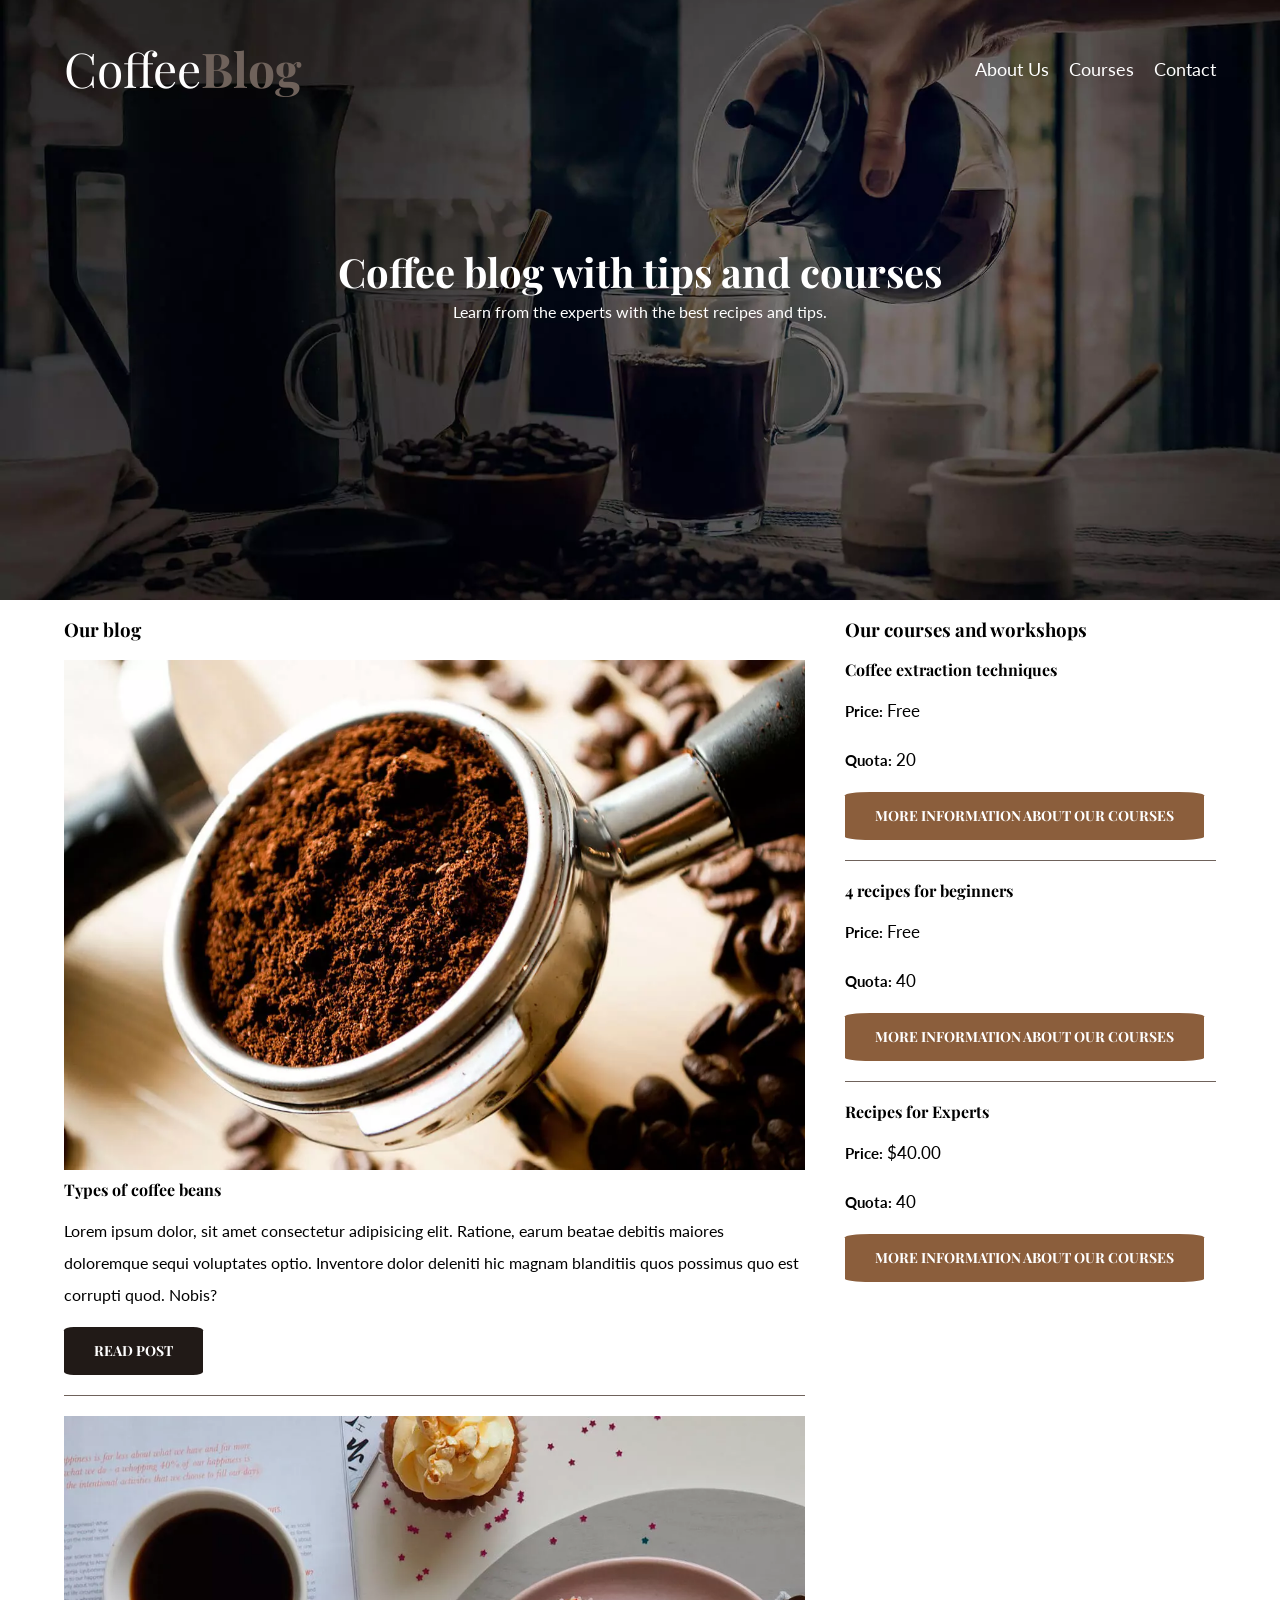
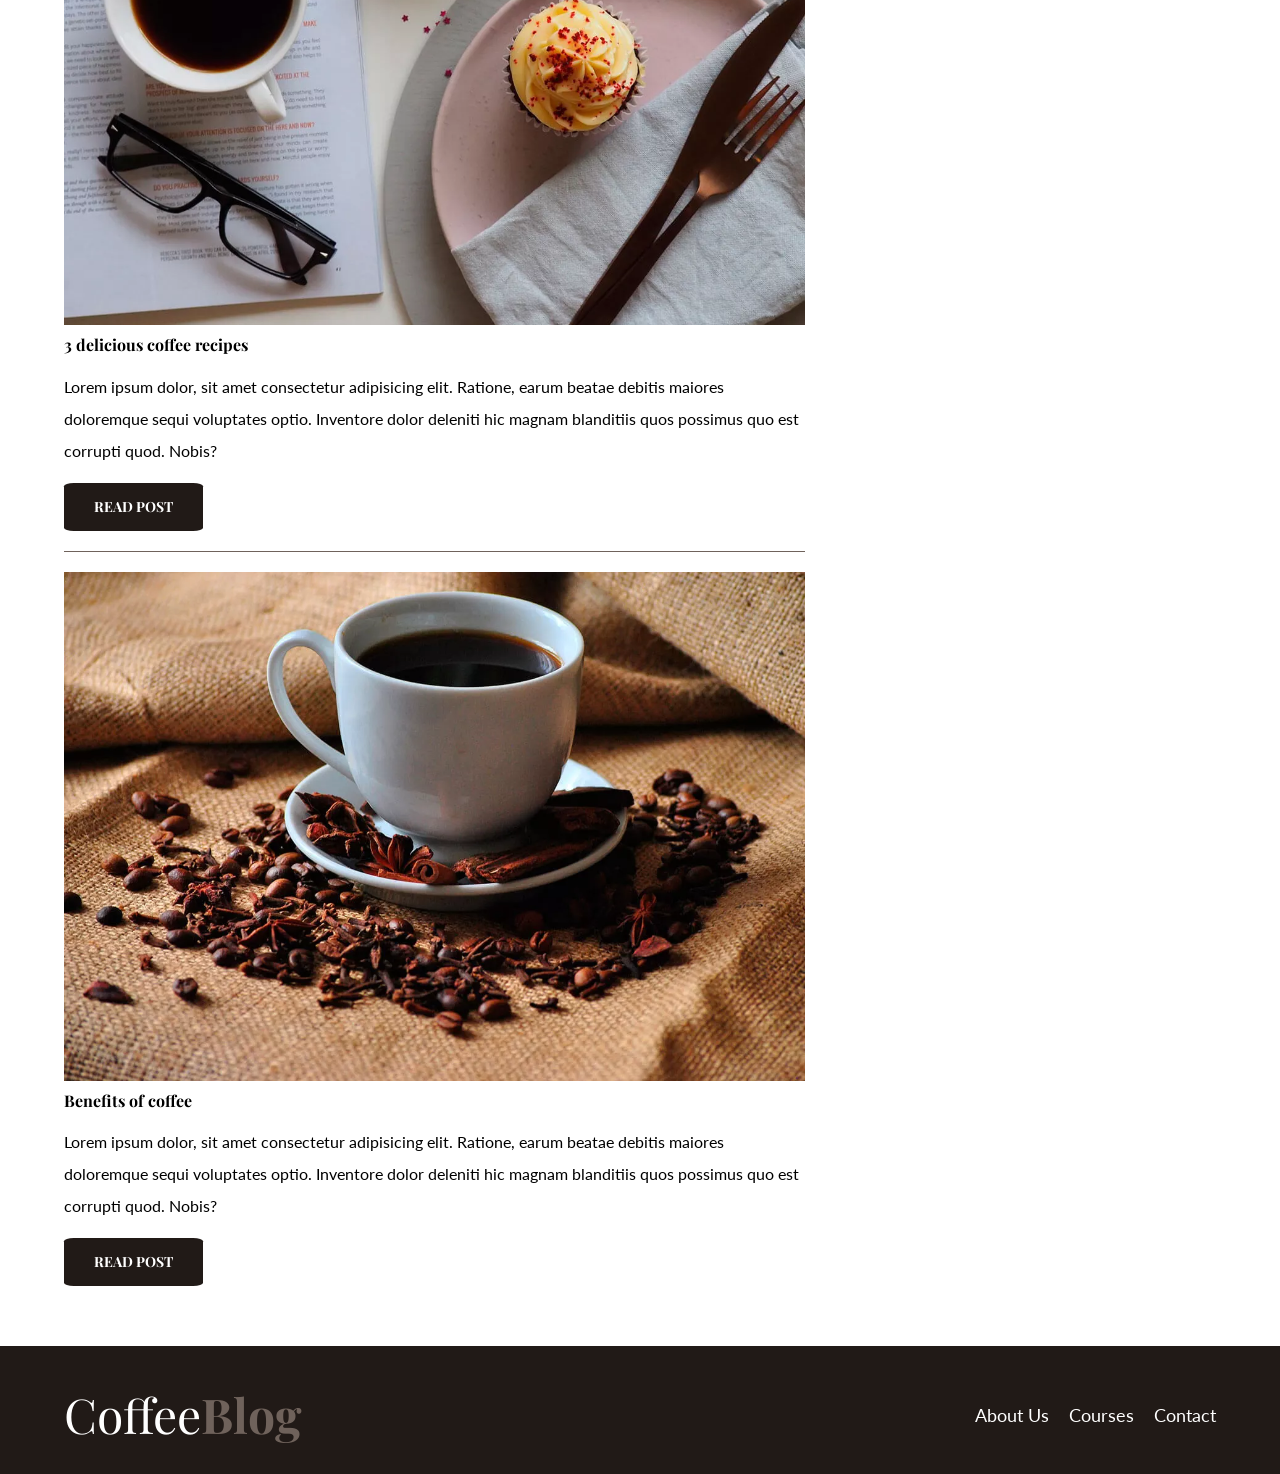
<file: index.html>
<!DOCTYPE html>
<html lang="en">
<head>
    <meta charset="UTF-8">
    <meta name="viewport" content="width=device-width, initial-scale=1.0">
    <title>The Coffee Blog</title>
    <meta name="description" content="Coffee blog website">


    <link rel="prefetch" href="about_us.html" as="document">

    <link rel="preload" href="style/normalize.css" as="style">
    <link rel="stylesheet" href="style/normalize.css">

    <link rel="preload" href="https://fonts.googleapis.com/css2?family=Lato:wght@400;700;900&family=Playfair+Display:wght@600;700;800&display=swap" crossorigin="crossorigin" as="font">
    <link href="https://fonts.googleapis.com/css2?family=Lato:wght@400;700;900&family=Playfair+Display:wght@600;700;800&display=swap" rel="stylesheet">

    <link rel="preload" href="style/styles.css" as="style">
    <link rel="stylesheet" href="style/styles.css">


</head>
<body>
    <header class="header">
            <div class="container">
                <div class="bar">
                    <a class="logo" href="index.html" >
                        <h1 class="logo__name no-margin center-text">Coffee<span class="logo__bold">Blog</span></h1>
                    </a>
                    <nav class="navigation">
                        <a href="about_us.html" class="navigation__link">About Us</a>
                        <a href="courses.html" class="navigation__link">Courses</a>
                        <a href="contact.html" class="navigation__link">Contact</a>
                    </nav>
                </div>
            </div>

        <div class="header__text">
            <h2 class="no-margin">Coffee blog with tips and courses</h2>
            <p class="no-margin">Learn from the experts with the best recipes and tips.</p>
        </div>
    </header>

    <div class="container content-main">
        <main class="blog">
            <h3>Our blog</h3>

            <article class="entry">
                <div class="entry__image">
                    <picture>
                        <source loading="lazy" srcset="img/blog1.webp" type="image/webp">
                        <img loading="lazy" src="img/blog1.jpg" alt="Image Blog">
                    </picture>
                    
                </div>

                <div class="entry__content">
                    <h4 class="no-margin">Types of coffee beans</h4>
                    <p>Lorem ipsum dolor, sit amet consectetur adipisicing elit. Ratione, earum beatae debitis maiores doloremque sequi voluptates optio. Inventore dolor deleniti hic magnam blanditiis quos possimus quo est corrupti quod. Nobis?</p>
                    <a href="entry.html" class="button button--first">Read post</a>
                </div>
            </article>

            <article class="entry">
                <div class="entry__image">
                    <picture>
                        <source loading="lazy" srcset="img/blog2.webp" type="image/webp">
                        <img loading="lazy" src="img/blog2.jpg" alt="Image Blog">
                    </picture>
                </div>

                <div class="entry__content">
                    <h4 class="no-margin">3 delicious coffee recipes</h4>
                    <p>Lorem ipsum dolor, sit amet consectetur adipisicing elit. Ratione, earum beatae debitis maiores doloremque sequi voluptates optio. Inventore dolor deleniti hic magnam blanditiis quos possimus quo est corrupti quod. Nobis?</p>
                    <a href="entry.html" class="button button--first">Read post</a>
                </div>
            </article>

            <article class="entry">
                <div class="entry__image">
                    <picture>
                        <source loading="lazy" srcset="img/blog3.webp" type="image/webp">
                        <img loading="lazy" src="img/blog3.jpg" alt="Image Blog">
                    </picture>
                </div>

                <div class="entry__content">
                    <h4 class="no-margin">Benefits of coffee</h4>
                    <p>Lorem ipsum dolor, sit amet consectetur adipisicing elit. Ratione, earum beatae debitis maiores doloremque sequi voluptates optio. Inventore dolor deleniti hic magnam blanditiis quos possimus quo est corrupti quod. Nobis?</p>
                    <a href="entry.html" class="button button--first">Read post</a>
                </div>
            </article>

        </main>
        <aside class="sidebar">
            <h3>Our courses and workshops</h3>
            <ul class="courses no-padding">
                <li class="widget-courses">
                    <h4 class="no-margin">Coffee extraction techniques</h4>
                    <p class="widget-courses__label">Price:
                        <span class="widget-courses__info"> Free</span>
                    </p>
                    <p class="widget-courses__label">Quota:
                        <span class="widget-courses__info"> 20</span>
                    </p>
                    <a href="entry.html" class="button button--secondary">More information about our courses</a>
                </li>

                <li class="widget-courses">
                    <h4 class="no-margin">4 recipes for beginners</h4>
                    <p class="widget-courses__label">Price:
                        <span class="widget-courses__info"> Free</span>
                    </p>
                    <p class="widget-courses__label">Quota:
                        <span class="widget-courses__info"> 40</span>
                    </p>
                    <a href="entry.html" class="button button--secondary">More information about our courses</a>
                </li>

                <li class="widget-courses">
                    <h4 class="no-margin">Recipes for Experts</h4>
                    <p class="widget-courses__label">Price:
                        <span class="widget-courses__info"> $40.00</span>
                    </p>
                    <p class="widget-courses__label">Quota:
                        <span class="widget-courses__info"> 40</span>
                    </p>
                    <a href="entry.html" class="button button--secondary">More information about our courses</a>
                </li>

            </ul>
        </aside>
    </div>
    <footer class="footer">
        <div class="container">
            <div class="bar">
                    <a class="logo" href="index.html" >
                        <h1 class="logo__name no-margin center-text">Coffee<span class="logo__bold">Blog</span></h1>
                    </a>
                    <nav class="navigation">
                        <a href="about_us.html" class="navigation__link">About Us</a>
                        <a href="courses.html" class="navigation__link">Courses</a>
                        <a href="contact.html" class="navigation__link">Contact</a>
                    </nav>
                </div>
        </div>
    </footer>
    <script src="js/modernizr.js"></script>
</body>
</html>
</file>
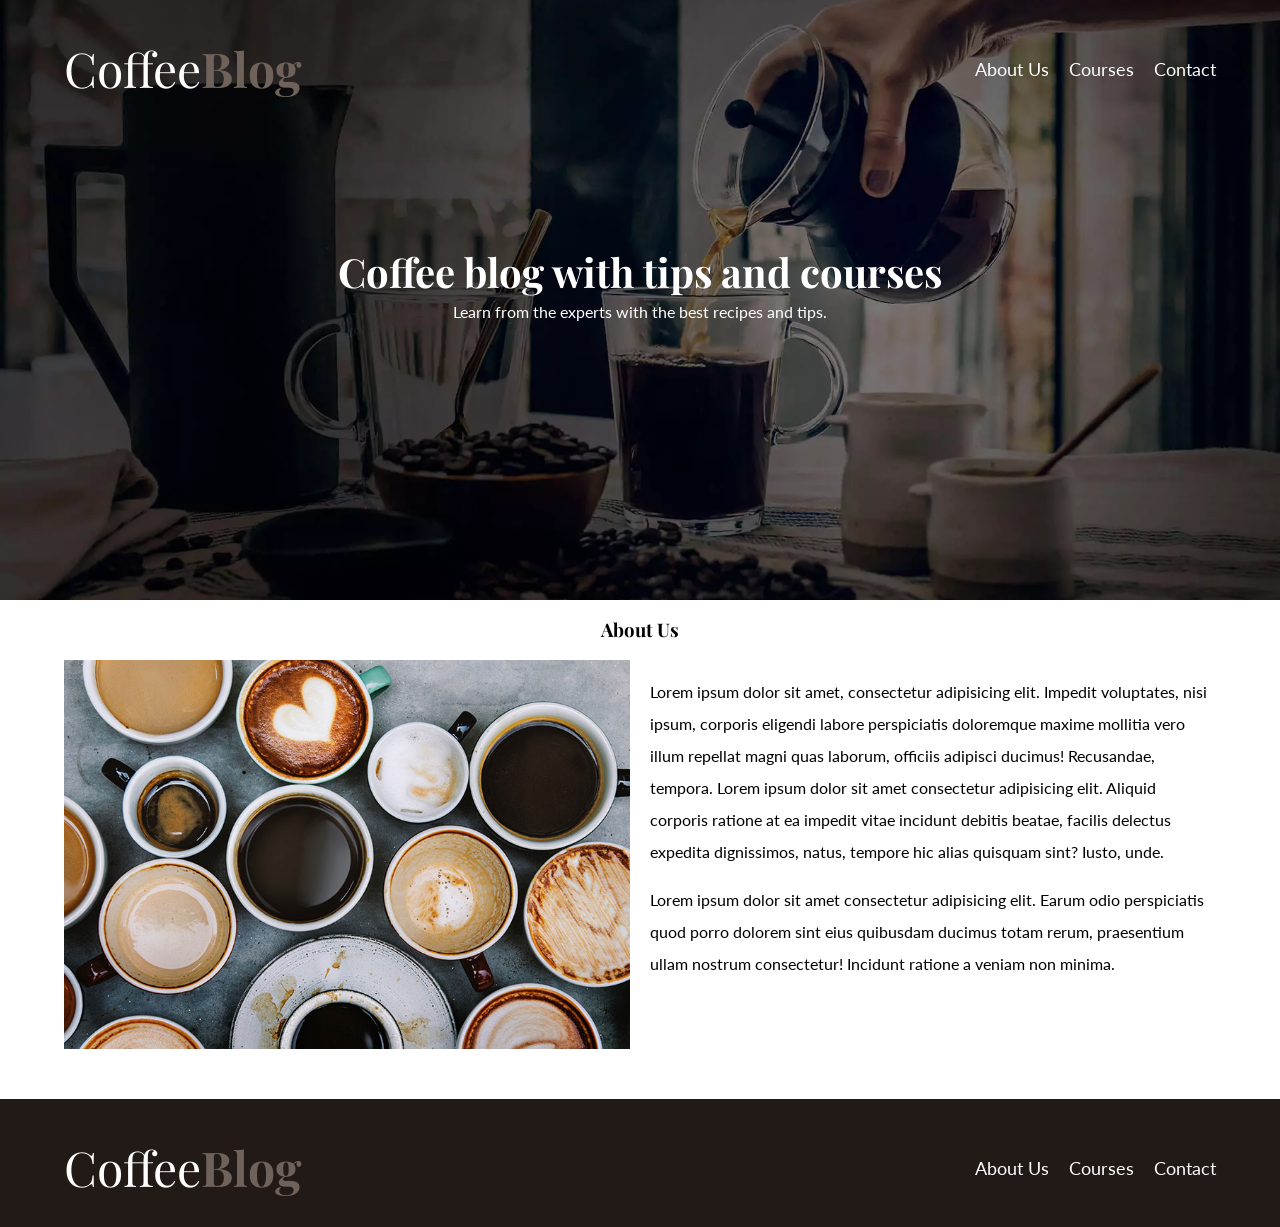
<file: about_us.html>
<!DOCTYPE html>
<html lang="en">
<head>
    <meta charset="UTF-8">
    <meta name="viewport" content="width=device-width, initial-scale=1.0">
    <title>The Coffee Blog</title>
    <link rel="stylesheet" href="style/normalize.css">
    <link href="https://fonts.googleapis.com/css2?family=Lato:wght@400;700;900&family=Playfair+Display:wght@600;700;800&display=swap" rel="stylesheet">
    <link rel="stylesheet" href="style/styles.css">

</head>
<body>
    <header class="header">
            <div class="container">
                <div class="bar">
                    <a class="logo" href="index.html" >
                        <h1 class="logo__name no-margin center-text">Coffee<span class="logo__bold">Blog</span></h1>
                    </a>
                    <nav class="navigation">
                        <a href="about_us.html" class="navigation__link">About Us</a>
                        <a href="courses.html" class="navigation__link">Courses</a>
                        <a href="contact.html" class="navigation__link">Contact</a>
                    </nav>
                </div>
            </div>

        <div class="header__text">
            <h2 class="no-margin">Coffee blog with tips and courses</h2>
            <p class="no-margin">Learn from the experts with the best recipes and tips.</p>
        </div>
    </header>

    <main class="container">
        <h3 class="center-text">About Us</h3>
        <div class="about-us">
            <div class="about-us__image">
                <img src="img/nosotros.jpg" alt="about-us">
            </div>
            <div class="about-us__text">
                <p>Lorem ipsum dolor sit amet, consectetur adipisicing elit. Impedit voluptates, nisi ipsum, corporis eligendi labore perspiciatis doloremque maxime mollitia vero illum repellat magni quas laborum, officiis adipisci ducimus! Recusandae, tempora. Lorem ipsum dolor sit amet consectetur adipisicing elit. Aliquid corporis ratione at ea impedit vitae incidunt debitis beatae, facilis delectus expedita dignissimos, natus, tempore hic alias quisquam sint? Iusto, unde.</p>
                <p>Lorem ipsum dolor sit amet consectetur adipisicing elit. Earum odio perspiciatis quod porro dolorem sint eius quibusdam ducimus totam rerum, praesentium ullam nostrum consectetur! Incidunt ratione a veniam non minima.
                </p>
            </div>
        </div>
    </main>

    <footer class="footer">
        <div class="container">
            <div class="bar">
                    <a class="logo" href="index.html" >
                        <h1 class="logo__name no-margin center-text">Coffee<span class="logo__bold">Blog</span></h1>
                    </a>
                    <nav class="navigation">
                        <a href="about_us.html" class="navigation__link">About Us</a>
                        <a href="courses.html" class="navigation__link">Courses</a>
                        <a href="contact.html" class="navigation__link">Contact</a>
                    </nav>
                </div>
        </div>
    </footer>
    <script src="js/modernizr.js"></script>
</body>
</html>
</file>
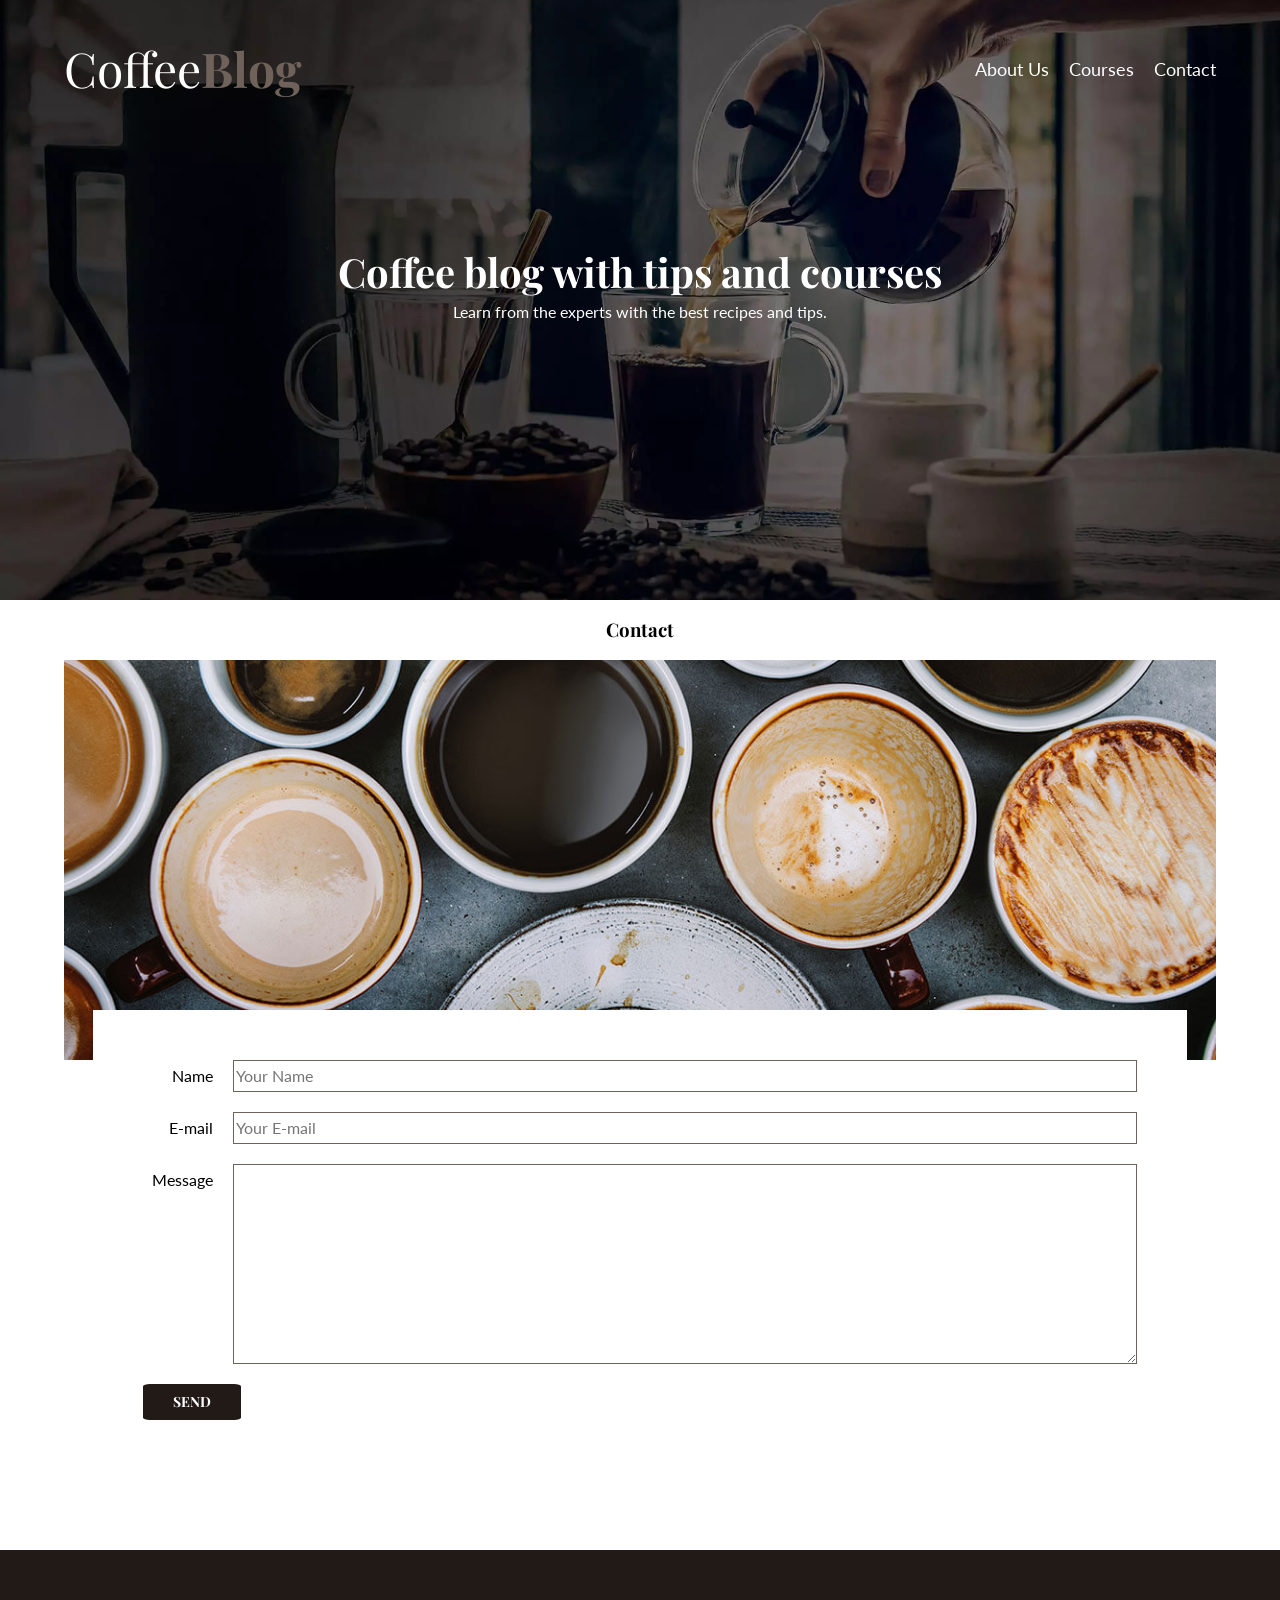
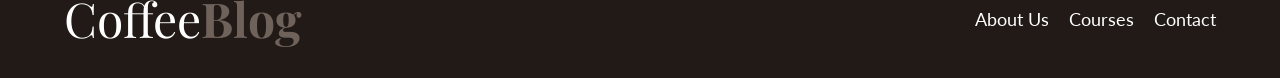
<file: contact.html>
<!DOCTYPE html>
<html lang="en">
<head>
    <meta charset="UTF-8">
    <meta name="viewport" content="width=device-width, initial-scale=1.0">
    <title>The Coffee Blog</title>
    <link rel="stylesheet" href="style/normalize.css">
    <link href="https://fonts.googleapis.com/css2?family=Lato:wght@400;700;900&family=Playfair+Display:wght@600;700;800&display=swap" rel="stylesheet">
    <link rel="stylesheet" href="style/styles.css">

</head>
<body>
    <header class="header">
            <div class="container">
                <div class="bar">
                    <a class="logo" href="index.html" >
                        <h1 class="logo__name no-margin center-text">Coffee<span class="logo__bold">Blog</span></h1>
                    </a>
                    <nav class="navigation">
                        <a href="about_us.html" class="navigation__link">About Us</a>
                        <a href="courses.html" class="navigation__link">Courses</a>
                        <a href="contact.html" class="navigation__link">Contact</a>
                    </nav>
                </div>
            </div>

        <div class="header__text">
            <h2 class="no-margin">Coffee blog with tips and courses</h2>
            <p class="no-margin">Learn from the experts with the best recipes and tips.</p>
        </div>
    </header>

    <main class="container">
        <h3 class="center-text">Contact</h3>

        <div class="contact-bg"></div>
        <form class="form">
            <div class="field">
                <label class="field__label" for="name">Name</label>
                <input 
                class="field__field"
                type="text" 
                placeholder="Your Name" 
                id="name">
            </div>

            <div class="field">
                <label class="field__label" for="email">E-mail</label>
                <input 
                class="field__field"
                type="email" 
                placeholder="Your E-mail" 
                id="email">
            </div>

            <div class="field">
                <label class="field__label" for="message">Message</label>
                <textarea 
                class="field__field field__field--textarea" 
                id="message">
                </textarea>
            </div>

            <div class="field">
                <input type="submit" value="Send" class="button button--first">
            </div>

        </form>
    </main>

    <footer class="footer">
        <div class="container">
            <div class="bar">
                    <a class="logo" href="index.html" >
                        <h1 class="logo__name no-margin center-text">Coffee<span class="logo__bold">Blog</span></h1>
                    </a>
                    <nav class="navigation">
                        <a href="about_us.html" class="navigation__link">About Us</a>
                        <a href="courses.html" class="navigation__link">Courses</a>
                        <a href="contact.html" class="navigation__link">Contact</a>
                    </nav>
                </div>
        </div>
    </footer>
    <script src="js/modernizr.js"></script>
</body>
</html>
</file>
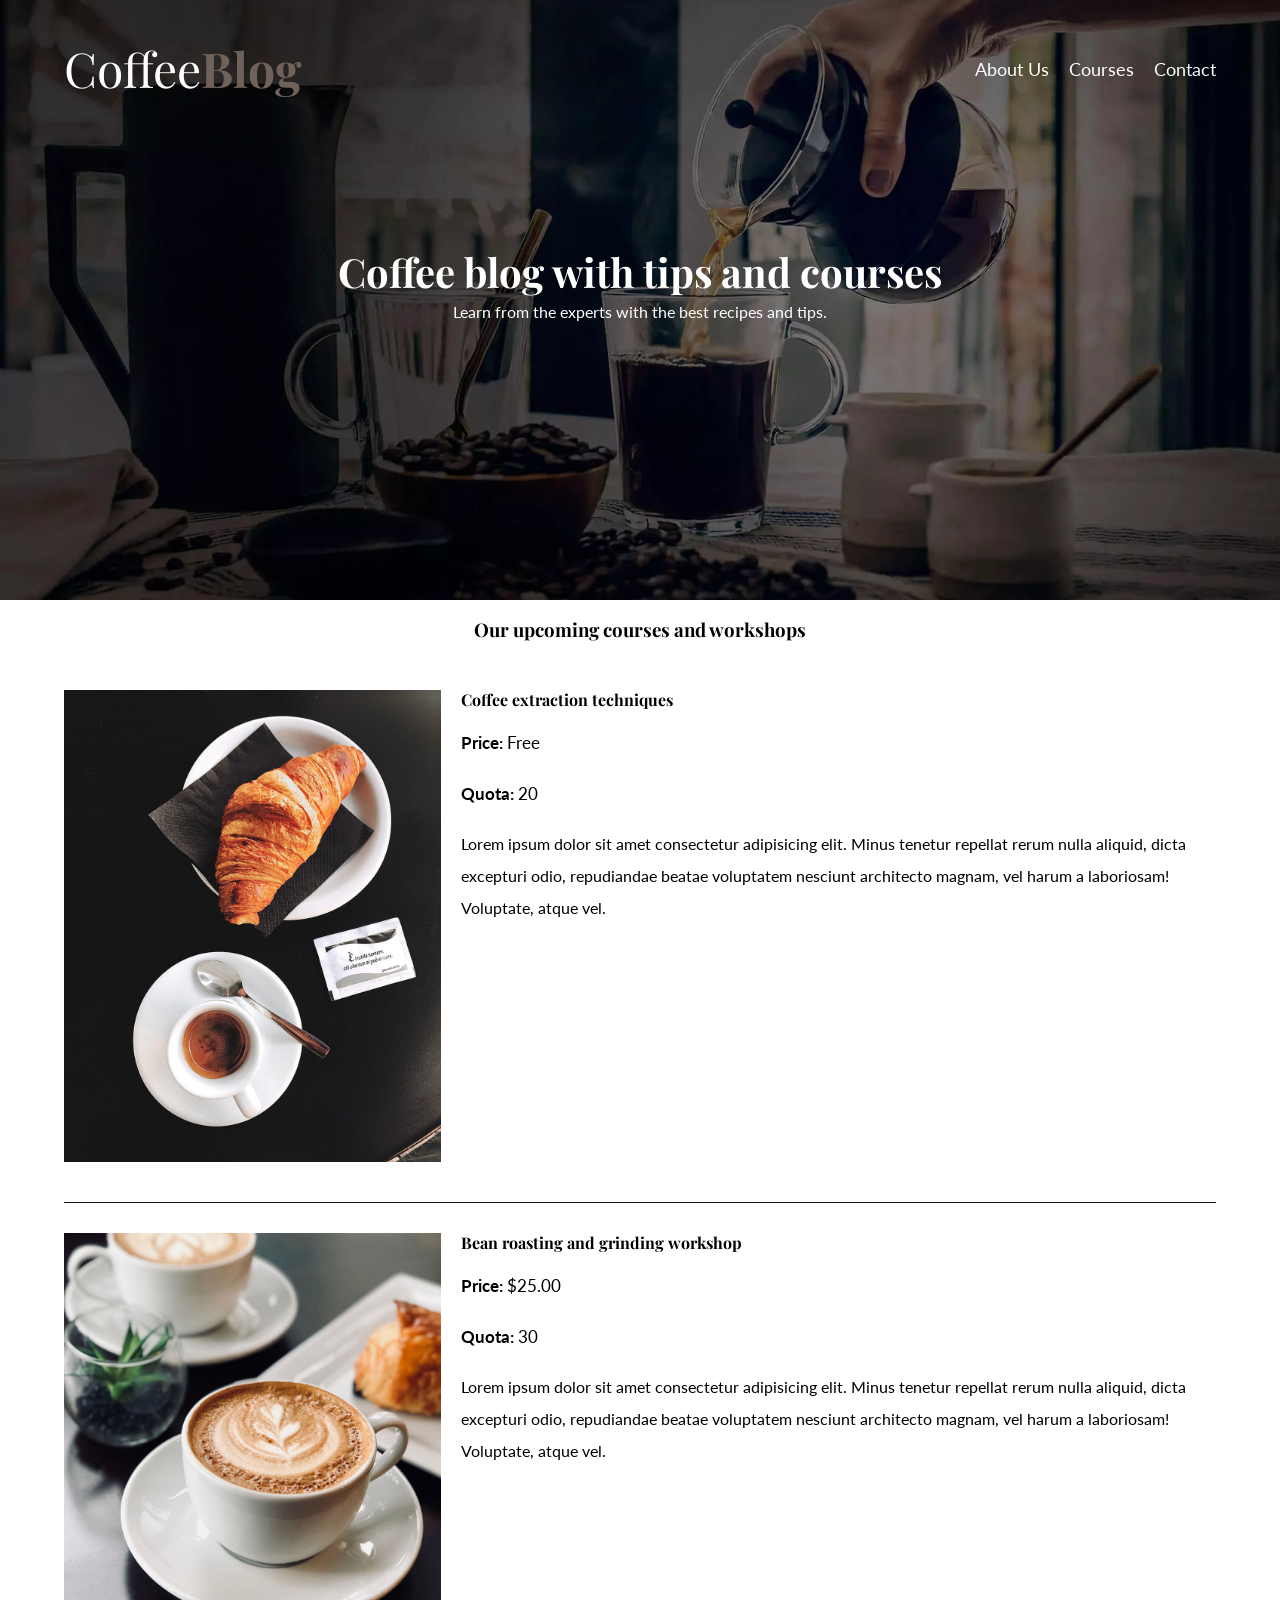
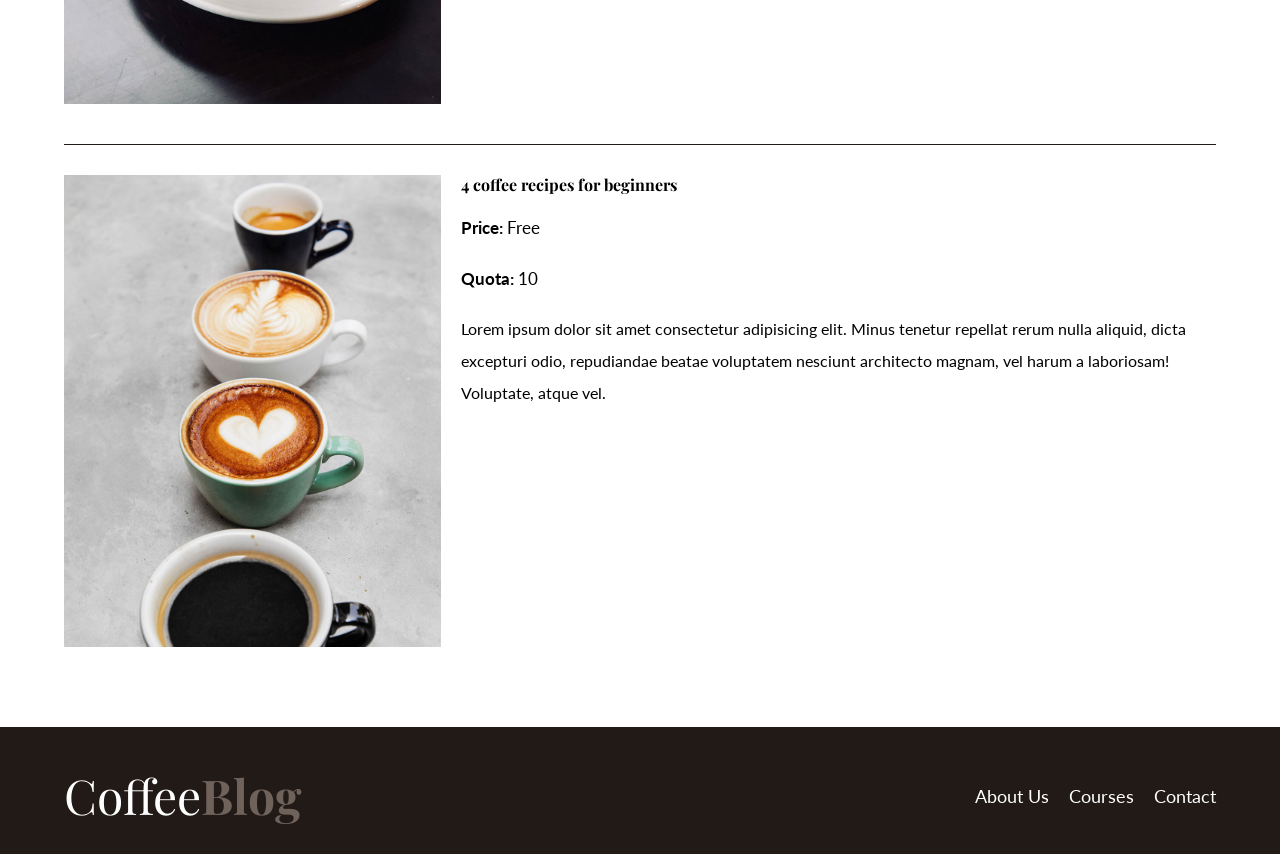
<file: courses.html>
<!DOCTYPE html>
<html lang="en">
<head>
    <meta charset="UTF-8">
    <meta name="viewport" content="width=device-width, initial-scale=1.0">
    <title>The Coffee Blog</title>
    <link rel="stylesheet" href="style/normalize.css">
    <link href="https://fonts.googleapis.com/css2?family=Lato:wght@400;700;900&family=Playfair+Display:wght@600;700;800&display=swap" rel="stylesheet">
    <link rel="stylesheet" href="style/styles.css">

</head>
<body>
    <header class="header">
            <div class="container">
                <div class="bar">
                    <a class="logo" href="index.html" >
                        <h1 class="logo__name no-margin center-text">Coffee<span class="logo__bold">Blog</span></h1>
                    </a>
                    <nav class="navigation">
                        <a href="about_us.html" class="navigation__link">About Us</a>
                        <a href="courses.html" class="navigation__link">Courses</a>
                        <a href="contact.html" class="navigation__link">Contact</a>
                    </nav>
                </div>
            </div>

        <div class="header__text">
            <h2 class="no-margin">Coffee blog with tips and courses</h2>
            <p class="no-margin">Learn from the experts with the best recipes and tips.</p>
        </div>
    </header>

    <main class="container">
        <h3 class="center-text">Our upcoming courses and workshops</h3>
        
        <div class="course">
            <div class="course__image">
                <img src="img/curso1.jpg" alt="image course">
            </div>

            <div class="course__info">
            <h4 class="no-margin">Coffee extraction techniques</h4>
            <p class="course__label">Price:
                <span class="course__info"> Free</span>
            </p>
            <p class="course__label">Quota:
                <span class="course__info"> 20</span>
            </p>
            <p class="course__descrip">Lorem ipsum dolor sit amet consectetur adipisicing elit. Minus tenetur repellat rerum nulla aliquid, dicta excepturi odio, repudiandae beatae voluptatem nesciunt architecto magnam, vel harum a laboriosam! Voluptate, atque vel.</p>

            </div>
        </div>

        <div class="course">
            <div class="course__image">
                <img src="img/curso2.jpg" alt="image course">
            </div>

            <div class="course__info">
            <h4 class="no-margin">Bean roasting and grinding workshop</h4>
            <p class="course__label">Price:
                <span class="course__info"> $25.00</span>
            </p>
            <p class="course__label">Quota:
                <span class="course__info"> 30</span>
            </p>
            <p class="course__descrip">Lorem ipsum dolor sit amet consectetur adipisicing elit. Minus tenetur repellat rerum nulla aliquid, dicta excepturi odio, repudiandae beatae voluptatem nesciunt architecto magnam, vel harum a laboriosam! Voluptate, atque vel.</p>

            </div>
        </div>

        <div class="course">
            <div class="course__image">
                <img src="img/curso3.jpg" alt="image course">
            </div>

            <div class="course__info">
            <h4 class="no-margin">4 coffee recipes for beginners</h4>
            <p class="course__label">Price:
                <span class="course__info"> Free</span>
            </p>
            <p class="course__label">Quota:
                <span class="course__info"> 10</span>
            </p>
            <p class="course__descrip">Lorem ipsum dolor sit amet consectetur adipisicing elit. Minus tenetur repellat rerum nulla aliquid, dicta excepturi odio, repudiandae beatae voluptatem nesciunt architecto magnam, vel harum a laboriosam! Voluptate, atque vel.</p>

            </div>
        </div>

        

    </main>

    <footer class="footer">
        <div class="container">
            <div class="bar">
                    <a class="logo" href="index.html" >
                        <h1 class="logo__name no-margin center-text">Coffee<span class="logo__bold">Blog</span></h1>
                    </a>
                    <nav class="navigation">
                        <a href="about_us.html" class="navigation__link">About Us</a>
                        <a href="courses.html" class="navigation__link">Courses</a>
                        <a href="contact.html" class="navigation__link">Contact</a>
                    </nav>
                </div>
        </div>
    </footer>
    <script src="js/modernizr.js"></script>
</body>
</html>
</file>
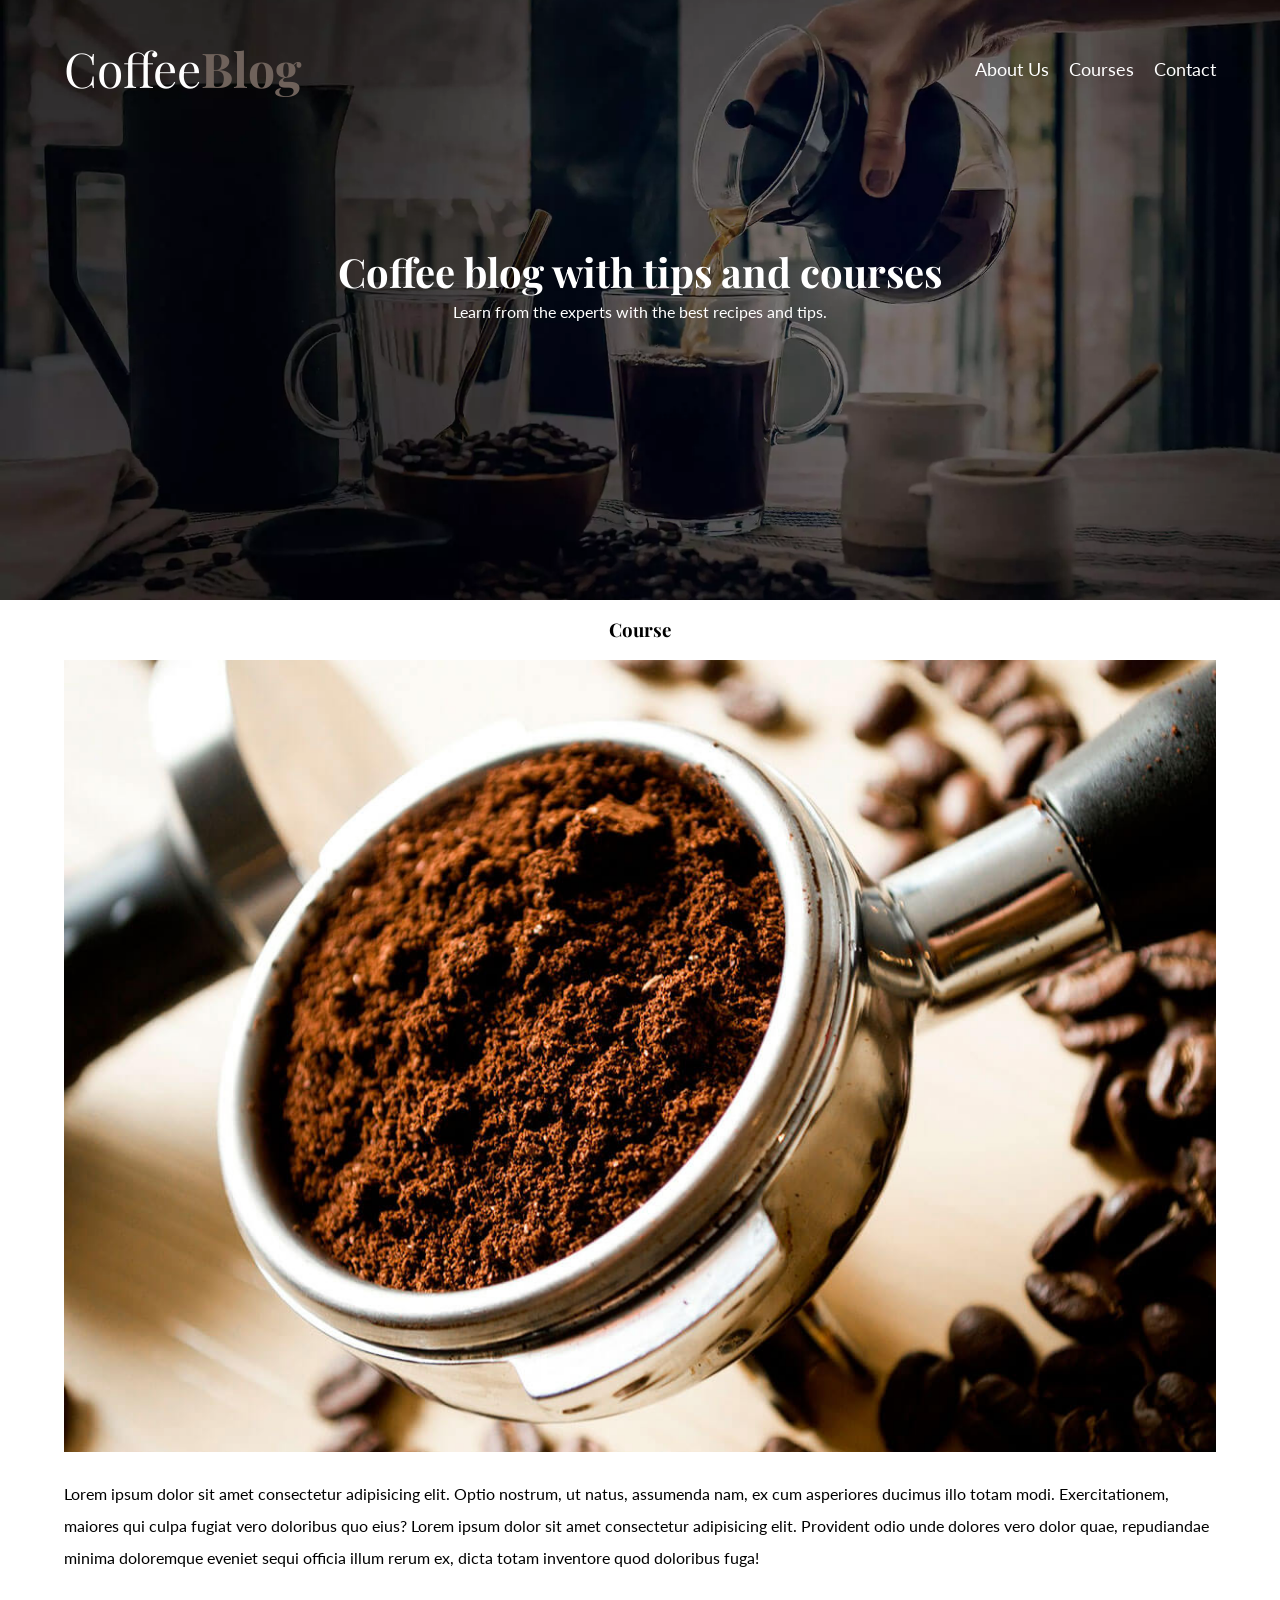
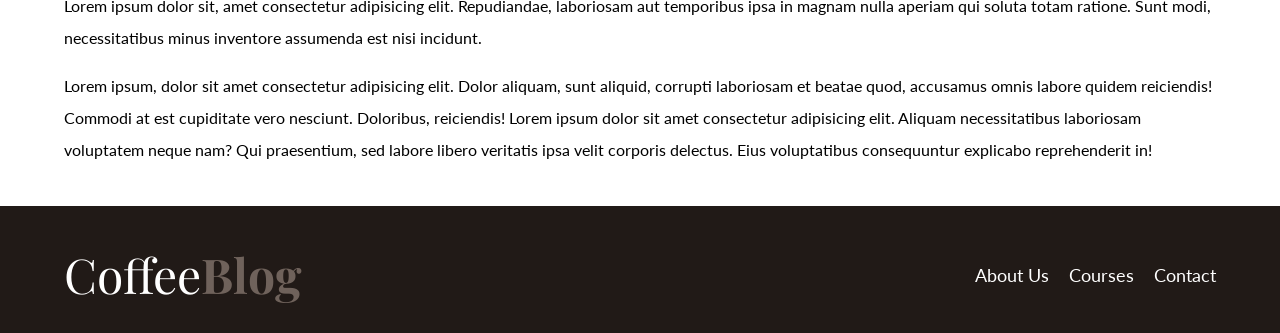
<file: entry.html>
<!DOCTYPE html>
<html lang="en">
<head>
    <meta charset="UTF-8">
    <meta name="viewport" content="width=device-width, initial-scale=1.0">
    <title>The Coffee Blog</title>
    <link rel="stylesheet" href="style/normalize.css">
    <link href="https://fonts.googleapis.com/css2?family=Lato:wght@400;700;900&family=Playfair+Display:wght@600;700;800&display=swap" rel="stylesheet">
    <link rel="stylesheet" href="style/styles.css">

</head>
<body>
    <header class="header">
            <div class="container">
                <div class="bar">
                    <a class="logo" href="index.html" >
                        <h1 class="logo__name no-margin center-text">Coffee<span class="logo__bold">Blog</span></h1>
                    </a>
                    <nav class="navigation">
                        <a href="about_us.html" class="navigation__link">About Us</a>
                        <a href="courses.html" class="navigation__link">Courses</a>
                        <a href="contact.html" class="navigation__link">Contact</a>
                    </nav>
                </div>
            </div>

        <div class="header__text">
            <h2 class="no-margin">Coffee blog with tips and courses</h2>
            <p class="no-margin">Learn from the experts with the best recipes and tips.</p>
        </div>
    </header>

    <main class="container">
        <h3 class="center-text">Course</h3>
        <img src="img/blog1.jpg" alt="image blog">
        <p>Lorem ipsum dolor sit amet consectetur adipisicing elit. Optio nostrum, ut natus, assumenda nam, ex cum asperiores ducimus illo totam modi. Exercitationem, maiores qui culpa fugiat vero doloribus quo eius?
        Lorem ipsum dolor sit amet consectetur adipisicing elit. Provident odio unde dolores vero dolor quae, repudiandae minima doloremque eveniet sequi officia illum rerum ex, dicta totam inventore quod doloribus fuga!
        </p>
        <p>Lorem ipsum dolor sit, amet consectetur adipisicing elit. Repudiandae, laboriosam aut temporibus ipsa in magnam nulla aperiam qui soluta totam ratione. Sunt modi, necessitatibus minus inventore assumenda est nisi incidunt.</p>
        <p>Lorem ipsum, dolor sit amet consectetur adipisicing elit. Dolor aliquam, sunt aliquid, corrupti laboriosam et beatae quod, accusamus omnis labore quidem reiciendis! Commodi at est cupiditate vero nesciunt. Doloribus, reiciendis!
        Lorem ipsum dolor sit amet consectetur adipisicing elit. Aliquam necessitatibus laboriosam voluptatem neque nam? Qui praesentium, sed labore libero veritatis ipsa velit corporis delectus. Eius voluptatibus consequuntur explicabo reprehenderit in!
        </p>
    </main>

    <footer class="footer">
        <div class="container">
            <div class="bar">
                    <a class="logo" href="index.html" >
                        <h1 class="logo__name no-margin center-text">Coffee<span class="logo__bold">Blog</span></h1>
                    </a>
                    <nav class="navigation">
                        <a href="about_us.html" class="navigation__link">About Us</a>
                        <a href="courses.html" class="navigation__link">Courses</a>
                        <a href="contact.html" class="navigation__link">Contact</a>
                    </nav>
                </div>
        </div>
    </footer>
    <script src="js/modernizr.js"></script>
</body>
</html>
</file>
<file: style/styles.css>
:root {
    --primario: #8B5E3C;
    --primario-oscuro: #4E342E;
    --secundario: #C8956C;
    --acento: #D6A756;

    --oscuro: #211A17;
    --blanco: #FFFFFF;
    --fondo: #F7F2EC;
    --fondo-secundario: #EDE2D5;

    --texto: #2F2926;
    --texto-secundario: #6F625B;

    --font-heading: 'Playfair Display', serif;
    --font-text: 'Lato', sans-serif;
}
html{
    box-sizing: border-box;
    font-size: 62.5%;
}
*, *::before, *:after{
    box-sizing: inherit;
}
body{
    font-family: var(--font-text);
    font-size: 1.6rem;
    line-height: 2;
}
.container{
    width: min(90%, 120rem);
    margin: 0 auto;
}
a{
    text-decoration: none;
}
h1,h2,h3,h4{
    font-family: var(--font-heading);
    line-height: 1.2;
}
h1{
    font-size: 4.8rem;
}
h2{
    font-size: 4rem;
}
h3{
    font-size: 3.2;
}
h4{
    font-size: 2.8;
}
img{
    max-width: 100%;
}
.no-margin{
    margin: 0;
}
.no-padding{
    padding: 0;
}
.center-text{
    text-align: center;
}
.webp .header{
    background-image: url(../img/banner.webp) ;
}
.no-webp .header{
    background-image: url(../img/banner.jpg) ;
}
.header{
    height: 60rem;
    background-size: cover;
    background-repeat: no-repeat;
    background-position: center center;
}
.header__text{
    text-align: center;
    color: var(--blanco);
    margin-top: 5rem;
}
@media(min-width:768px){
    .header__text{
        margin-top: 15rem;
    }
}
.bar{
    padding-top: 4rem;
}
@media(min-width:768px){
    .bar{
        display: flex;
        justify-content: space-between;
        align-items: center;
    }
}
.logo{
    color: var(--blanco);
}
.logo__name{
    font-weight: 400;
}
.logo__bold{
    font-weight: 700;
    color: var(--texto-secundario);
}

@media(min-width:768px){
    .navigation{
        display: flex;
        gap: 2rem;
    }
}
.navigation__link{
    display: flex;
    text-align: center;
    font-size: 1.8rem;
    color: var(--blanco);
}
@media(min-width:768px){
    .content-main{
        display: grid;
        grid-template-columns: 2fr 1fr;
        column-gap: 4rem;
    }
}
.entry{
    border-bottom: 1px solid var(--texto-secundario);
    margin-bottom: 2rem;
}
.entry:last-of-type{
    border: none;
    margin-bottom: 0;
}
.button{
    display: block;
    font-family: var(--font-heading);
    color: var(--blanco);
    text-align: center;
    padding: 1rem 3rem;
    font-size: 1.4rem;
    text-transform: uppercase;
    font-weight: 700;
    margin-bottom: 2rem;
    border-radius: 1%;
    border: none;
}
.button{
    cursor: pointer;
}
@media(min-width:768px){
    .button{
        display: inline-block;
        border-radius: 7%;
    }
}
.button--first{
    background-color: var(--oscuro);
}
.button--secondary{
    background-color: var(--primario);

}
.courses{
    list-style: none;
}
.widget-courses{
    border-bottom: 1px solid var(--texto-secundario);
    margin-bottom: 2rem;
}
.widget-courses:last-of-type{
    border: none;
    margin-bottom: 0;
}
.widget-courses__label{
    font-family: var(--font-text);
    font-weight: bold;
}
.widget-courses__info{
    font-weight: normal;
}
.widget-courses__label,
.widget-courses__info{
    font-size: 1.5rem;
}
.footer{
    background-color: var(--oscuro);
    padding-bottom: 3rem;
    margin-top: 4rem;
}
@media(min-width:768px){
    .about-us{
        display: grid;
        grid-template-columns: repeat(2, 1fr);
        column-gap: 2rem;
    }
}
.course{
    padding: 3rem 0;
    border-bottom: 1px solid var(--oscuro);

}
@media(min-width:768px){
    .course{
        display: grid;
        grid-template-columns: 1fr 2fr;
        column-gap: 2rem;
    }
}
.course:last-of-type{
    border: none;
}

.course__label{
    font-family: var(--font-text);
    font-weight: bold;
}
.course__info{
    font-weight: normal;
}
.course__label,
.widget-courses__info{
    font-size: 1.7rem;
}
.contact-bg{
    background-image: url(../img/contacto.jpg);
    height: 40rem;
    background-size: cover;
    background-repeat: no-repeat;
}
.form{
    background-color: var(--blanco);
    margin: -5rem auto 0 auto;
    width: 95%;
    padding: 5rem;
}
.field{
    display: flex;
    margin-bottom: 2rem;
}
.field__label{
    flex: 0 0 9rem;
    text-align: right;
    padding-right: 2rem;
}
.field__field{
    flex: 1;
    border: 1px solid var(--texto-secundario);
}
.field__field--textarea {
    height: 20rem;
}
</file>
